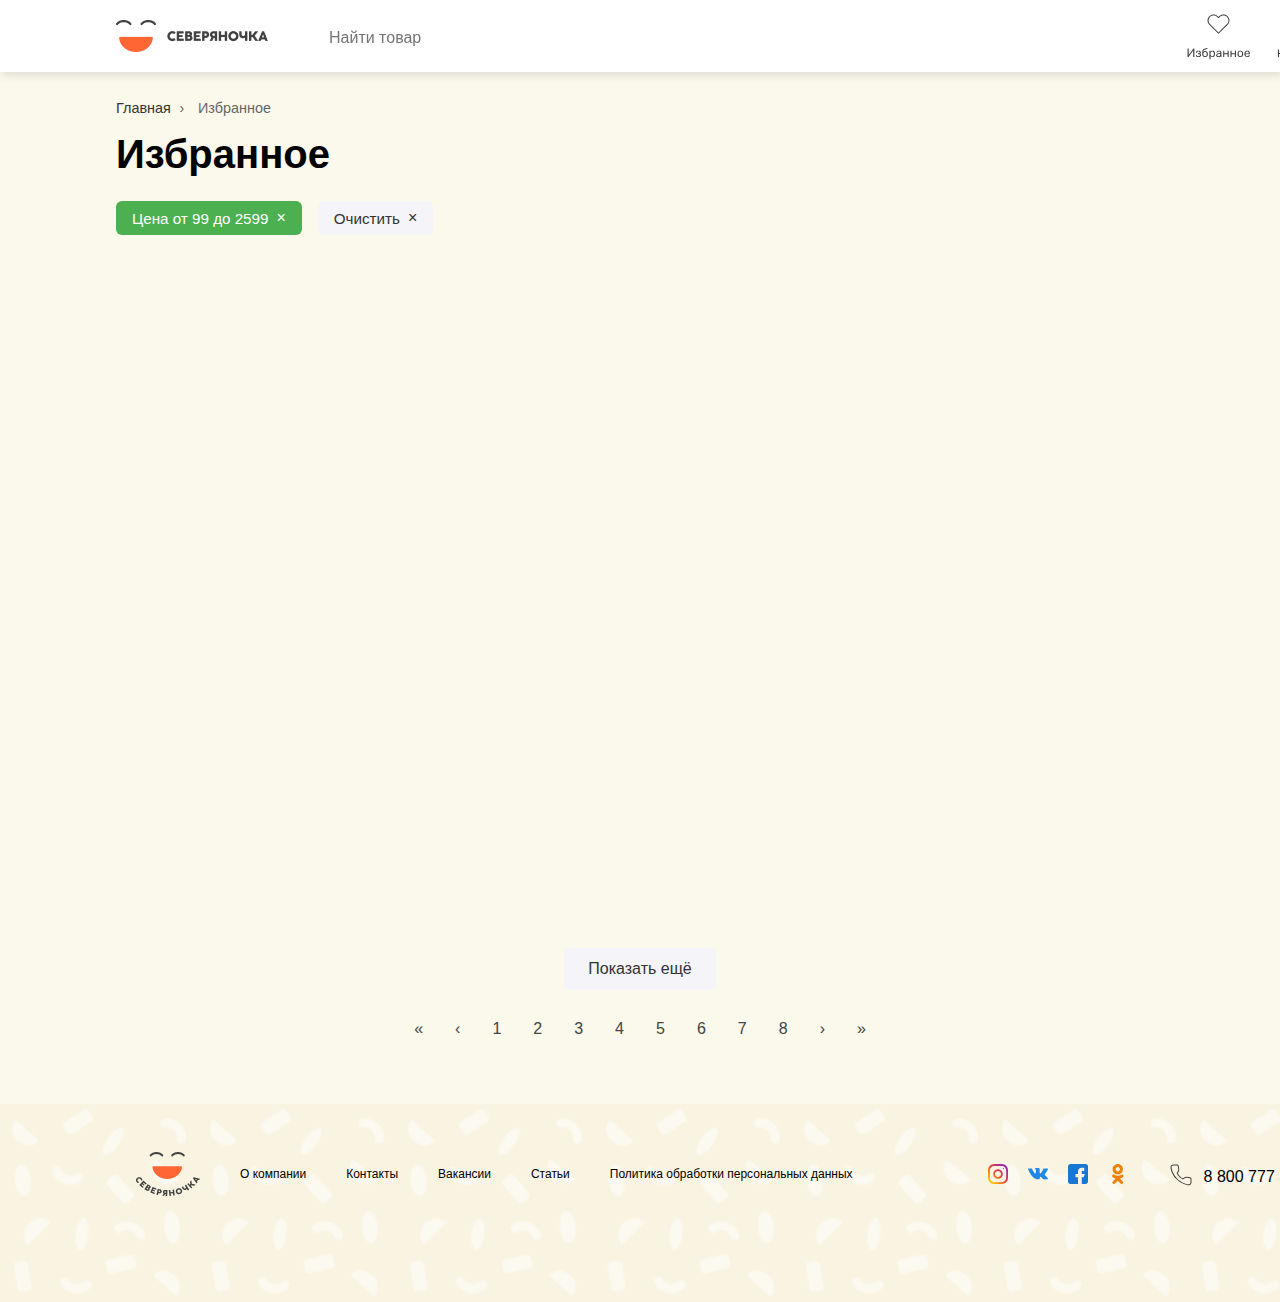
<file: followers.html>
<!DOCTYPE html>
<html lang="en">
<head>
    <meta charset="UTF-8">
    <meta name="viewport" content="width=device-width, initial-scale=1.0">
    <title>Document</title>
    <link rel="stylesheet" href="/followers.css">
</head>
<body>
    <header>
        <div class="logo">
            <img src="/icons/logoMY.png" alt="СЕВЕРЯНОЧКА" />
        </div>
        <nav>
            <div class="search">
                <input type="text" placeholder="Найти товар" />
            </div>
        </nav>
        <div class="cart">
            <img src="/icons/MainMenu.svg" alt="" />
            <img src="/icons/MainMenu2.svg" alt="" />
        </div>
    </header>
    <main class="wrapper">
        <nav class="breadcrumb">
            <a href="main.html">Главная</a>
            <span>›</span>
            <span>Избранное</span>
        </nav>
        <h1>Избранное</h1>
            <div class="filters">
            <div class="filter green">
            Цена от 99 до 2599
            <button class="close">&times;</button>
        </div>
        <div class="filter">
        Очистить
        <button class="close">&times;</button>
        </div>
        </div>
    </main>
    <section>
    <div class="content-bottom">
        <button class="load-more">Показать ещё</button>
    
        <div class="pagination">
            <button onclick="location.href='page1.html'">&laquo;</button>
            <button onclick="location.href='page1.html'">&lsaquo;</button>
    
            <button class="page-btn" onclick="location.href='page1.html'">1</button>
            <button class="page-btn" onclick="location.href='page2.html'">2</button>
            <button class="page-btn" onclick="location.href='page3.html'">3</button>
        <button class="page-btn" onclick="location.href='page4.html'">4</button>
        <button class="page-btn" onclick="location.href='page5.html'">5</button>
        <button class="page-btn" onclick="location.href='page6.html'">6</button>
        <button class="page-btn" onclick="location.href='page7.html'">7</button>
        <button class="page-btn" onclick="location.href='page8.html'">8</button>
    
        <button onclick="location.href='page2.html'">&rsaquo;</button>
        <button onclick="location.href='page8.html'">&raquo;</button>
    </div>
    </div>
    </section>

    <footer>
        <div class="info">
            <img class="img" src="/icons/logoFooter.svg" alt="" />
        <ul>
            <li><a href="/HTML/company.html">О компании</a></li>
            <li><a href="#">Контакты</a></li>
            <li><a href="#">Вакансии</a></li>
            <li><a href="#">Статьи</a></li>
            <li>Политика обработки персональных данных</li>
        </ul>
        <div class="img2">
            <img src="/icons/instagram.svg" alt="" />
            <img src="/icons/vkontakte.svg" alt="" />
            <img src="/icons/facebook.svg" alt="" />
            <img src="/icons/ok.svg" alt="" />
        </div>
        <div class="contacts">
            <img src="/icons/phone.svg" alt="">
            <a class="a" href="tel:88007773333">8 800 777 33 33</a>
        </div>
    </div>
    </footer>
    </div>
    <script src="./main.js" defer></script>
</body>
</html>
</file>
<file: followers.css>
* {
  margin: 0;
  padding: 0;
  box-sizing: border-box;
}

body {
  font-family: sans-serif;
  background-color: #FBF8EC;
  overflow-x: hidden;
}

header {
  width: 100%;
  max-width: 1440px;
  margin: 0 auto;
  height: 72px;
  background: #ffffff;
  box-shadow: 2px 4px 8px 0px rgba(0, 0, 0, 0.1);
  display: flex;
  flex-direction: row;
  padding: 20px 116px 0px 116px;
  gap: 40px;
  position: fixed;
  top: 0;
  left: 0;
  right: 0;
  z-index: 1000;
}
header .logo {
  width: 152px;
  height: 32px;
  opacity: 1;
  cursor: pointer;
}
header nav .search {
  width: 838px;
  height: 40px;
  position: relative;
}
header nav .search input {
  width: 100%;
  height: 100%;
  padding-left: 20px;
  border-radius: 5px;
  border: 1px solid transparent;
  outline: none;
  transition: border-color 0.2s ease;
  font-weight: 400;
  font-size: 16px;
  line-height: 150%;
  margin-top: -2px;
  display: flex;
}
header nav .search input:focus, header nav .search input:hover {
  border-color: #70c05b;
}
header nav .search img {
  position: absolute;
  top: 55%;
  transform: translateY(-60%) translateX(-130%);
}
header .cart {
  width: 138px;
  height: 72px;
  display: flex;
  gap: 24px;
  margin-top: -8px;
}
header .cart img {
  width: 65px;
  height: 50px;
  gap: 8px;
}

.wrapper {
  flex-direction: column;
  padding-top: 100px;
  min-height: 100vh;
  overflow-x: hidden;
  margin-left: 116px;
}

.breadcrumb {
  font-size: 0.9rem;
  color: #666;
  margin-bottom: 1rem;
}
.breadcrumb a {
  text-decoration: none;
  color: #333;
}
.breadcrumb span {
  margin: 0 0.3rem;
}

h1 {
  font-size: 2.5rem;
  font-weight: 700;
  margin-bottom: 1.5rem;
}

.filters {
  display: flex;
  gap: 1rem;
  flex-wrap: wrap;
}
.filters .filter {
  display: flex;
  align-items: center;
  background-color: #f4f4f9;
  padding: 0.5rem 1rem;
  border-radius: 6px;
  font-size: 0.95rem;
  position: relative;
  color: #333;
}
.filters .filter.green {
  background-color: #4caf50;
  color: #fff;
}

.close {
  background: none;
  border: none;
  font-size: 1rem;
  margin-left: 0.5rem;
  cursor: pointer;
  color: inherit;
}

.content-bottom {
  display: flex;
  flex-direction: column;
  align-items: center;
  gap: 24px;
  margin: 48px 0px 60px 0px;
  font-family: sans-serif;
}

.load-more {
  padding: 12px 24px;
  background-color: #f4f4f9;
  border: none;
  border-radius: 6px;
  font-size: 16px;
  cursor: pointer;
  color: #333;
}

.pagination {
  display: flex;
  justify-content: center;
  gap: 12px;
  flex-wrap: wrap;
}
.pagination button {
  background: none;
  border: none;
  font-size: 16px;
  cursor: pointer;
  color: #444;
  padding: 6px 10px;
  border-radius: 4px;
  transition: all 0.2s ease;
  position: relative;
}
.pagination button:hover {
  background-color: #ffe5e5;
  color: #d62828;
  transform: translateY(-2px);
}
.pagination button:active, .pagination button.active {
  background-color: #ff4d4d;
  color: white;
  transform: scale(0.95);
}

footer {
  width: 100%;
  background-color: #f9f4e2;
  background-image: url(/images/bg.png);
  background-repeat: no-repeat;
  background-size: cover;
  padding: 24px 116px;
}
footer .info {
  width: 1440px;
  height: 126px;
  display: flex;
  flex-direction: row;
  margin: 24px 0px 0px 20px;
}
footer .info .img {
  width: 64px;
  height: 44px;
  cursor: pointer;
}
footer .info ul {
  display: flex;
  justify-content: space-between;
  gap: 40px;
  margin: 13px 0px 0px 40px;
}
footer .info ul li {
  list-style: none;
  font-weight: 400;
  font-size: 12px;
  line-height: 150%;
}
footer .info ul li a {
  text-decoration: none;
  color: black;
}
footer .info .img2 {
  width: 144px;
  height: 24px;
  margin: 10px 0px 0px 133px;
  display: flex;
  flex-direction: row;
  gap: 16px;
}
footer .contacts {
  display: flex;
  flex-direction: row;
  gap: 10px;
  width: 152;
  height: 24;
}
footer .contacts img {
  width: 24px;
  height: 24px;
  cursor: pointer;
  margin: 10px 0px 0px 40px;
}
footer .a {
  margin-top: 13px;
  text-decoration: none;
  margin-right: 116px;
  color: black;
  background-repeat: no-repeat;
  font-weight: 400;
  font-size: 16px;
  line-height: 150%;
  vertical-align: middle;
}/*# sourceMappingURL=followers.css.map */
</file>
